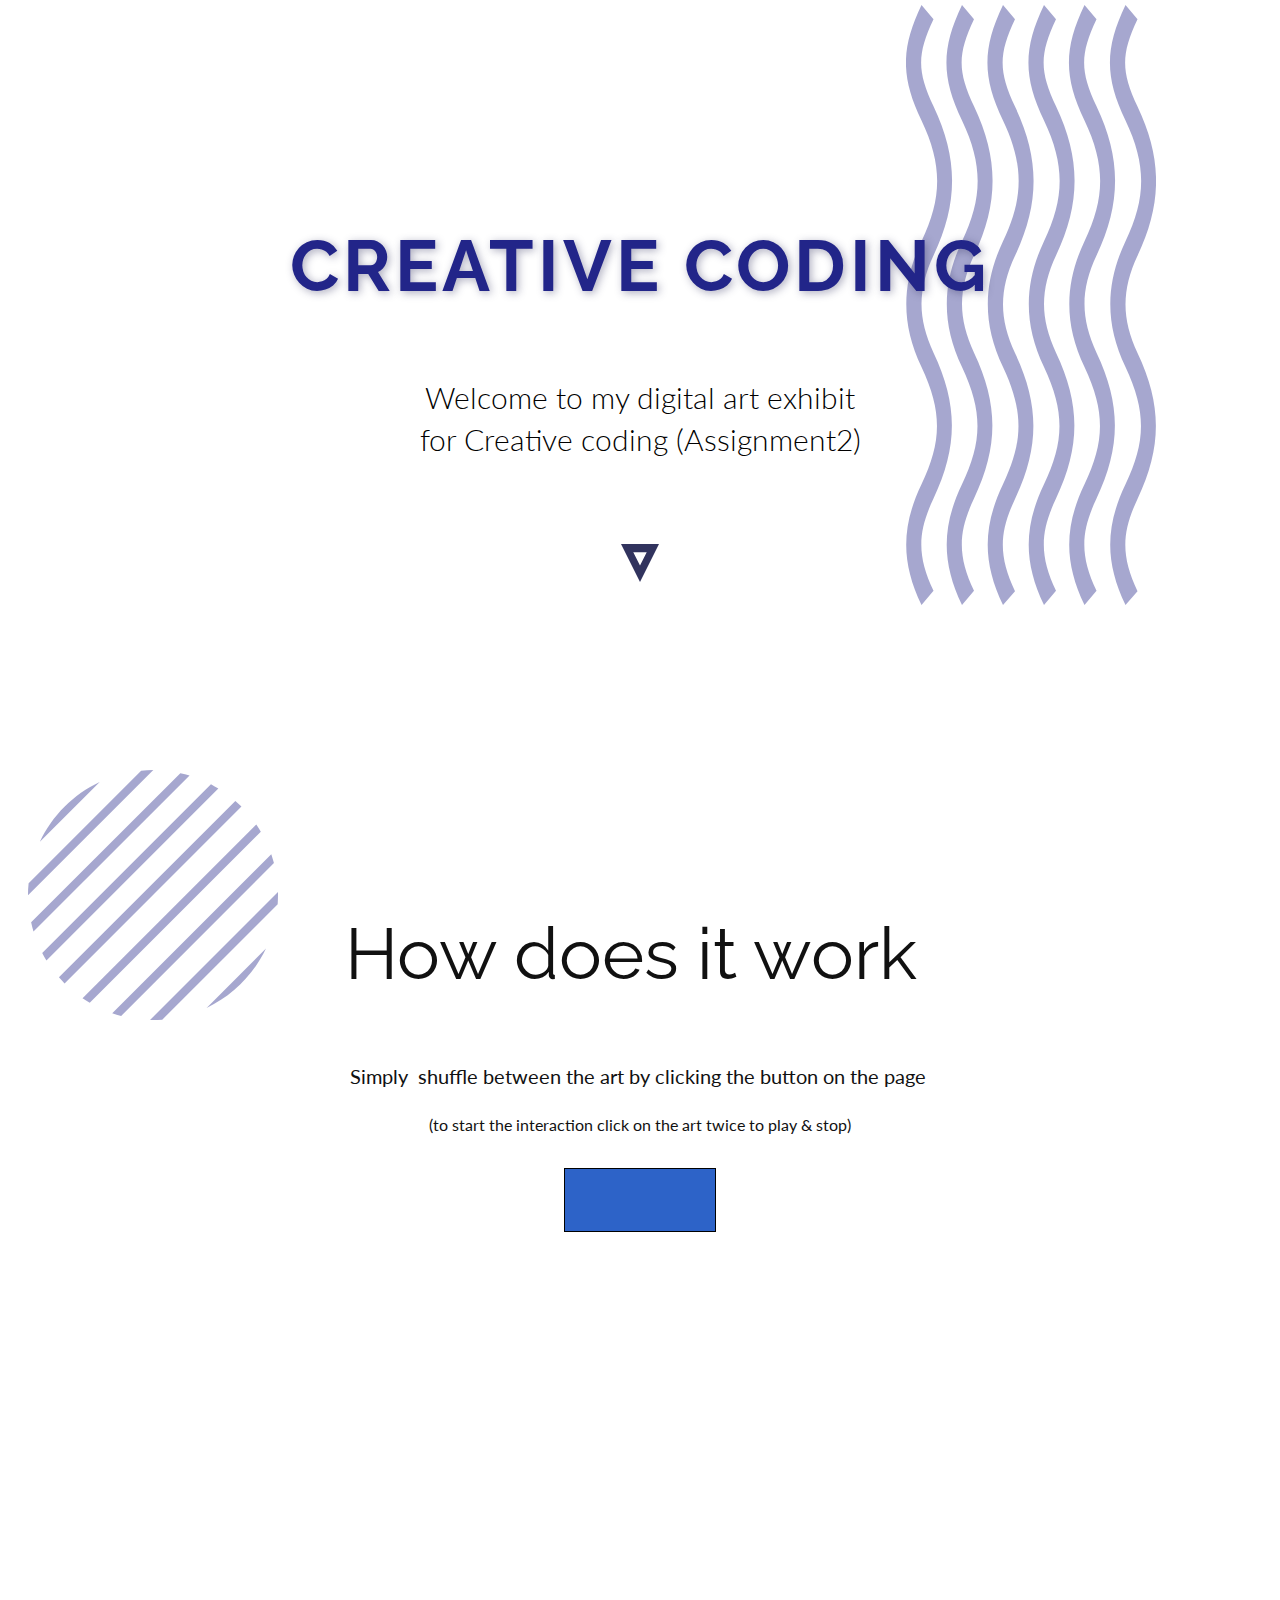
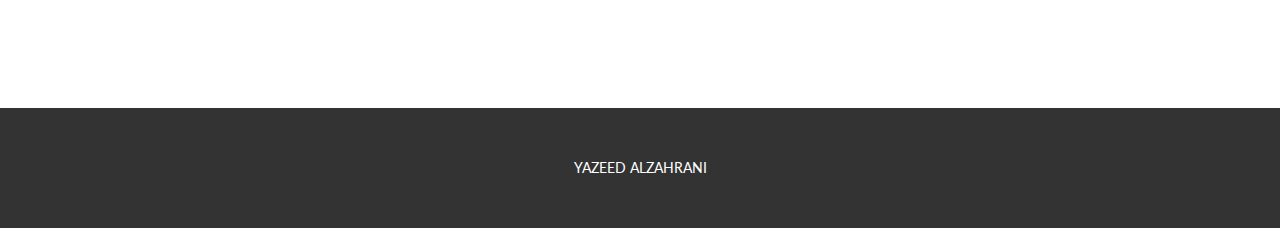
<file: index.html>
<!DOCTYPE html>
<html style="font-size: 16px;">
  <head>
    <meta name="viewport" content="width=device-width, initial-scale=1.0">
    <meta charset="utf-8">
    <meta name="keywords" content="​digital agency, ​Crafting Effective UI/UX Design, Prototype a digital product idea, Our Features &amp;amp; Services., ​We Create Websites, ​We Create Digital, Web Design Trends, We build usable&nbsp;products., About Us">
    <meta name="description" content="">
    <meta name="page_type" content="np-template-header-footer-from-plugin">
    <title>how</title>
    <link rel="stylesheet" href="nicepage.css" media="screen">
<link rel="stylesheet" href="how.css" media="screen">
    <script class="u-script" type="text/javascript" src="jquery.js" defer=""></script>
    <script class="u-script" type="text/javascript" src="nicepage.js" defer=""></script>
    <meta name="generator" content="Nicepage 4.7.1, nicepage.com">
    <link id="u-theme-google-font" rel="stylesheet" href="https://fonts.googleapis.com/css?family=Raleway:100,100i,200,200i,300,300i,400,400i,500,500i,600,600i,700,700i,800,800i,900,900i|Lato:100,100i,300,300i,400,400i,700,700i,900,900i">
    <link id="u-page-google-font" rel="stylesheet" href="https://fonts.googleapis.com/css?family=Raleway:100,100i,200,200i,300,300i,400,400i,500,500i,600,600i,700,700i,800,800i,900,900i|Lato:100,100i,300,300i,400,400i,700,700i,900,900i|Montserrat:100,100i,200,200i,300,300i,400,400i,500,500i,600,600i,700,700i,800,800i,900,900i">
    
    <style>
      
       a {
          color: #2d63c8;
          background-color: #2d63c8;
          font-size: 20px;
          border: 1px solid #010101;
          margin: 10px;
          padding: 15px 50px;
        }
       
     </style>
    
    
    <script type="application/ld+json">{
		"@context": "http://schema.org",
		"@type": "Organization",
		"name": ""
}</script>
    <meta name="theme-color" content="#222589">
    <meta property="og:title" content="how">
    <meta property="og:type" content="website">
  </head>
  <body data-home-page="how.html" data-home-page-title="how" class="u-body u-xl-mode"><header class="u-clearfix u-header u-sticky u-sticky-3f5c u-header" id="sec-3385"><div class="u-clearfix u-sheet u-sheet-1"></div></header>
    <section class="u-align-center u-clearfix u-section-1" id="sec-dc35">
      <div class="u-clearfix u-sheet u-sheet-1">
        <div class="u-opacity u-opacity-40 u-shape u-shape-svg u-text-palette-1-base u-shape-1">
          <svg class="u-svg-link" preserveAspectRatio="none" viewBox="0 0 100 160" style=""><use xmlns:xlink="http://www.w3.org/1999/xlink" xlink:href="#svg-8872"></use></svg>
          <svg class="u-svg-content" viewBox="0 0 100 160" x="0px" y="0px" id="svg-8872"><path d="M27.2,27c9.9,13.9,9.9,25.8,0,39.8c-6.4,9.1-6.4,16.8,0,25.9c9.8,13.8,9.8,25.1,0,38.9c-6.5,9.2-6.5,15.4,0,24.6l-4.8,3.8
	c-8-11.2-8.3-20.6,0-32.2c7.8-11,8.7-19,0-31.3c-8.3-11.6-7.9-22.4,0-33.5c8.2-11.4,8.5-20.3,0-32.2c-8.3-11.6-8.3-19.2,0-30.8
	l4.8,3.8C20.6,13.1,20.6,17.7,27.2,27z M11,27c9.9,13.9,9.9,25.8,0,39.8c-6.4,9.1-6.4,16.8,0,25.9c9.8,13.8,9.8,25.1,0,38.9
	c-6.5,9.2-6.5,15.4,0,24.6L6.2,160c-8-11.2-8.3-20.6,0-32.2c7.8-11,8.7-19,0-31.3c-8.3-11.6-7.9-22.4,0-33.5
	c8.2-11.4,8.5-20.3,0-32.2C-2.1,19.2-2.1,11.6,6.2,0L11,3.8C4.4,13.1,4.4,17.7,11,27z M38.8,127.8c7.8-11,8.7-19,0-31.3
	c-8.3-11.6-7.9-22.4,0-33.5c8.2-11.4,8.5-20.3,0-32.2c-8.3-11.6-8.3-19.2,0-30.8l4.8,3.8c-6.6,9.3-6.6,13.9,0,23.3
	c9.9,13.9,9.9,25.8,0,39.8c-6.4,9.1-6.4,16.8,0,25.9c9.8,13.8,9.8,25.1,0,38.9c-6.5,9.2-6.5,15.4,0,24.6l-4.8,3.7
	C30.8,148.8,30.5,139.4,38.8,127.8z M76.2,27c9.9,13.9,9.9,25.8,0,39.8c-6.4,9.1-6.4,16.8,0,25.9c9.8,13.8,9.8,25.1,0,38.9
	c-6.5,9.2-6.5,15.4,0,24.6l-4.8,3.8c-8-11.2-8.3-20.6,0-32.2c7.8-11,8.7-19,0-31.3c-8.3-11.6-7.9-22.4,0-33.5
	c8.2-11.4,8.5-20.3,0-32.2c-8.3-11.6-8.3-19.2,0-30.8l4.8,3.8C69.6,13.1,69.6,17.7,76.2,27z M60,27c9.9,13.9,9.9,25.8,0,39.8
	c-6.4,9.1-6.4,16.8,0,25.9c9.8,13.8,9.8,25.1,0,38.9c-6.5,9.2-6.5,15.4,0,24.6l-4.8,3.8c-8-11.2-8.3-20.6,0-32.2
	c7.8-11,8.7-19,0-31.3c-8.3-11.6-7.9-22.4,0-33.5c8.2-11.4,8.5-20.3,0-32.2c-8.3-11.6-8.3-19.2,0-30.8L60,3.8
	C53.4,13.1,53.4,17.7,60,27z M87.8,127.8c7.8-11,8.7-19,0-31.3c-8.3-11.6-7.9-22.4,0-33.5c8.2-11.4,8.5-20.3,0-32.2
	c-8.3-11.6-8.3-19.2,0-30.8l4.8,3.8c-6.6,9.3-6.6,13.9,0,23.3c9.9,13.9,9.9,25.8,0,39.8c-6.4,9.1-6.4,16.8,0,25.9
	c9.8,13.8,9.8,25.1,0,38.9c-6.5,9.2-6.5,15.4,0,24.6l-4.8,3.7C79.8,148.8,79.5,139.4,87.8,127.8z"></path></svg>
        </div>
        <h1 class="u-align-left u-text u-text-default u-text-palette-1-base u-text-1">Creative coding</h1>
        <h3 class="u-align-center u-custom-font u-font-lato u-text u-text-black u-text-2"> Welcome to my digital art exhibit<br>for&nbsp;Creative coding (Assignment2)
        </h3>
        <div class="u-rotation-parent u-rotation-parent-1">
          <div class="u-flip-vertical u-rotate-270 u-shape u-shape-svg u-text-palette-1-dark-2 u-shape-2">
            <svg class="u-svg-link" preserveAspectRatio="none" viewBox="0 0 140 160" style=""><use xmlns:xlink="http://www.w3.org/1999/xlink" xlink:href="#svg-1314"></use></svg>
            <svg class="u-svg-content" viewBox="0 0 140 160" x="0px" y="0px" id="svg-1314"><path d="M30,51.7L79.5,80L30,108.3V51.7 M0,0v160l140-80L0,0L0,0z"></path></svg>
          </div>
        </div>
      </div>
    </section>
    <section class="u-align-center u-clearfix u-section-2" id="sec-7211">
      <div class="u-clearfix u-sheet u-sheet-1">
        <div class="u-opacity u-opacity-40 u-shape u-shape-svg u-text-palette-1-base u-shape-1">
          <svg class="u-svg-link" preserveAspectRatio="none" viewBox="0 0 160 160" style=""><use xmlns:xlink="http://www.w3.org/1999/xlink" xlink:href="#svg-4bc4"></use></svg>
          <svg class="u-svg-content" viewBox="0 0 160 160" x="0px" y="0px" id="svg-4bc4"><path d="M114.3,152.3l38-38C144.4,130.9,130.9,144.4,114.3,152.3z M117.1,9.1l-108,108c0.8,1.6,1.7,3.2,2.7,4.8l110-110
	C120.3,10.9,118.7,10,117.1,9.1z M97.5,2L2,97.5c0.4,2,1,4,1.5,5.9l99.9-99.9C101.5,2.9,99.5,2.4,97.5,2z M80,160c2,0,4-0.1,5.9-0.2
	l73.9-73.9c0.1-2,0.2-3.9,0.2-5.9c0-0.6,0-1.2,0-1.9L78.1,160C78.8,160,79.4,160,80,160z M34.9,146.1c1.5,1,3,2,4.6,2.9L149,39.5
	c-0.9-1.6-1.9-3.1-2.9-4.6L34.9,146.1z M132.7,19.8L19.8,132.7c1.2,1.3,2.3,2.6,3.6,3.9L136.6,23.4C135.3,22.2,134,21,132.7,19.8z
	 M59.6,157.4l97.8-97.8c-0.5-1.9-1.1-3.8-1.7-5.7L53.9,155.6C55.8,156.3,57.7,156.9,59.6,157.4z M7.6,45.9L45.9,7.6
	C29.1,15.5,15.5,29.1,7.6,45.9z M80,0c-2.6,0-5.1,0.1-7.6,0.4l-72,72C0.1,74.9,0,77.4,0,80c0,0.1,0,0.2,0,0.2L80.2,0
	C80.2,0,80.1,0,80,0z"></path></svg>
        </div>
        <h1 class="u-text u-text-default u-title u-text-1">How does it work&nbsp;</h1>
        <p class="u-large-text u-text u-text-variant u-text-2">Simply&nbsp; shuffle between the art by clicking the button on the page&nbsp;</p>
        <p>(to start the interaction click on the art twice to play & stop)</p>
        <a type="button" name="myButton" href="danc.html">Begin</a>

      </div>
    </section>
    
    <footer class="u-align-center u-clearfix u-footer u-grey-80 u-footer" id="sec-d120"><div class="u-clearfix u-sheet u-sheet-1">
        <p class="u-small-text u-text u-text-variant u-text-1">YAZEED ALZAHRANI</p>
      </div></footer>
    
    </section>
  </body>
</html>
</file>
